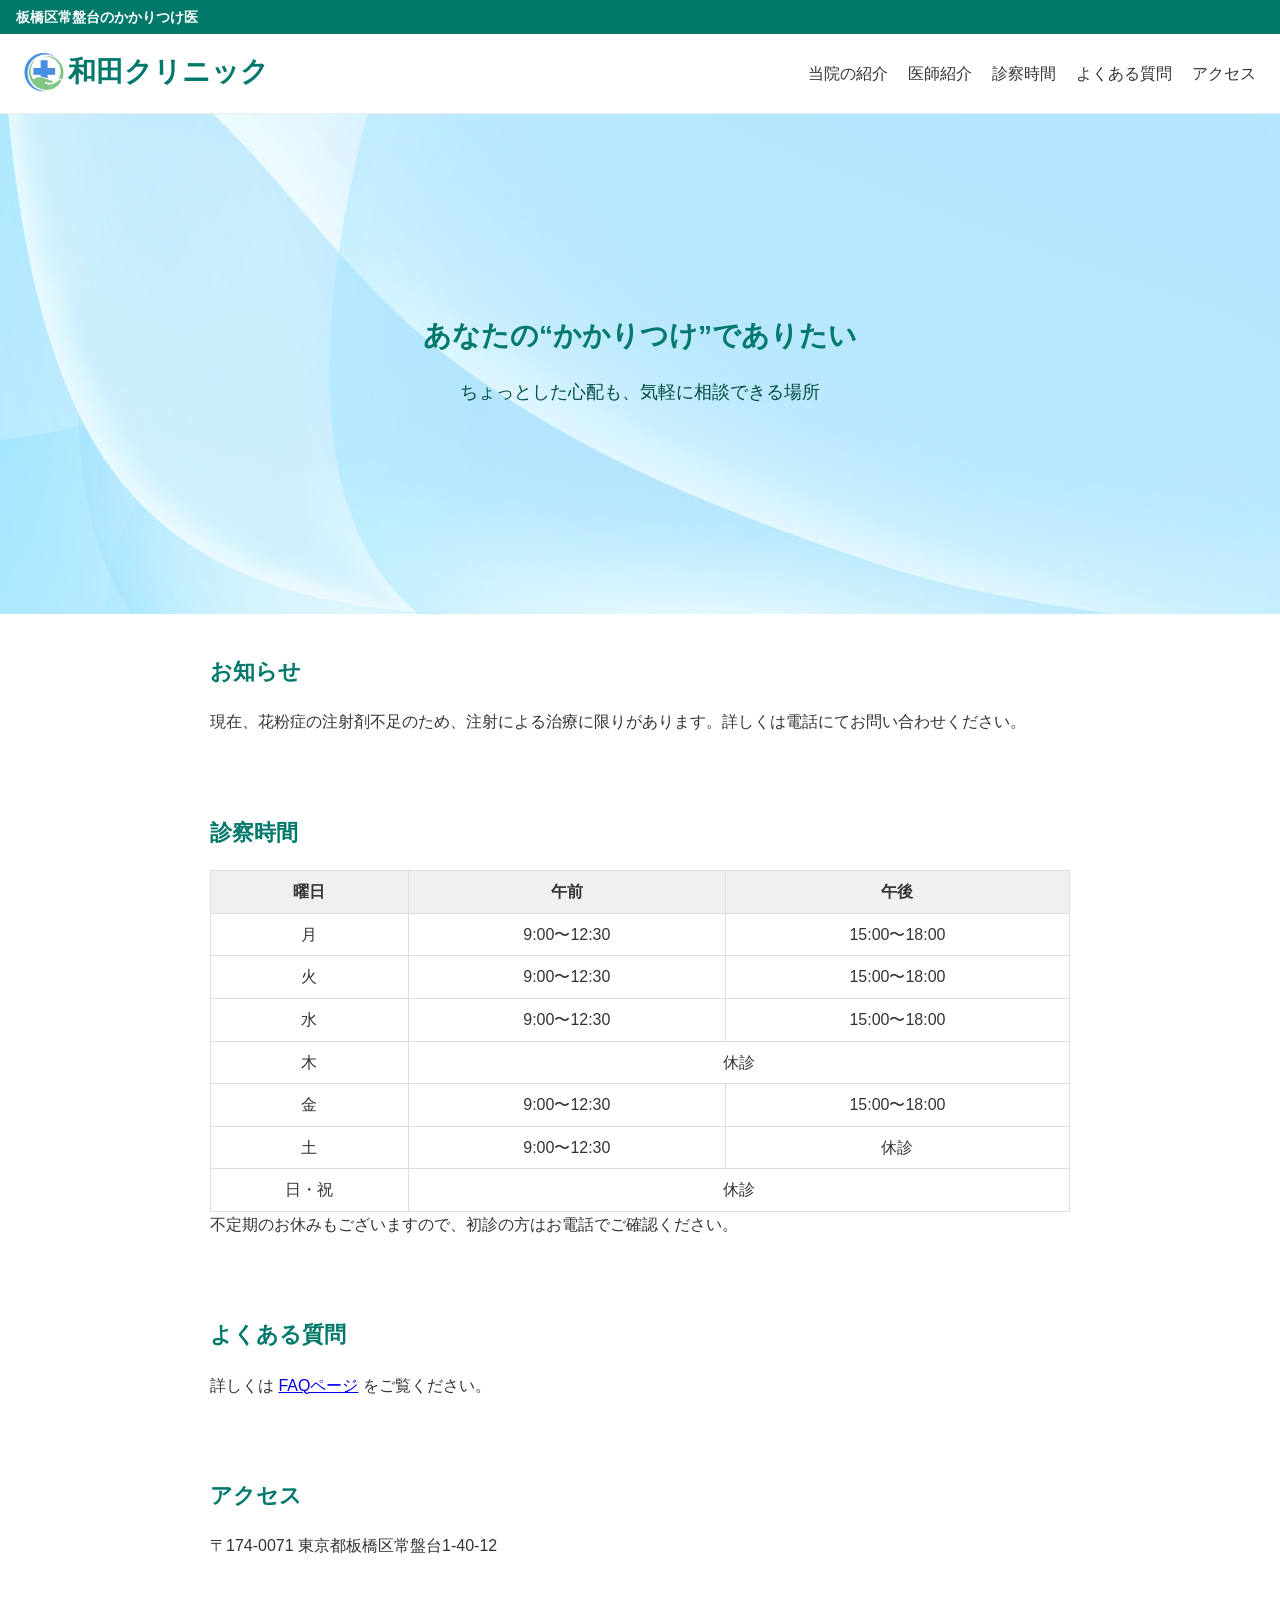
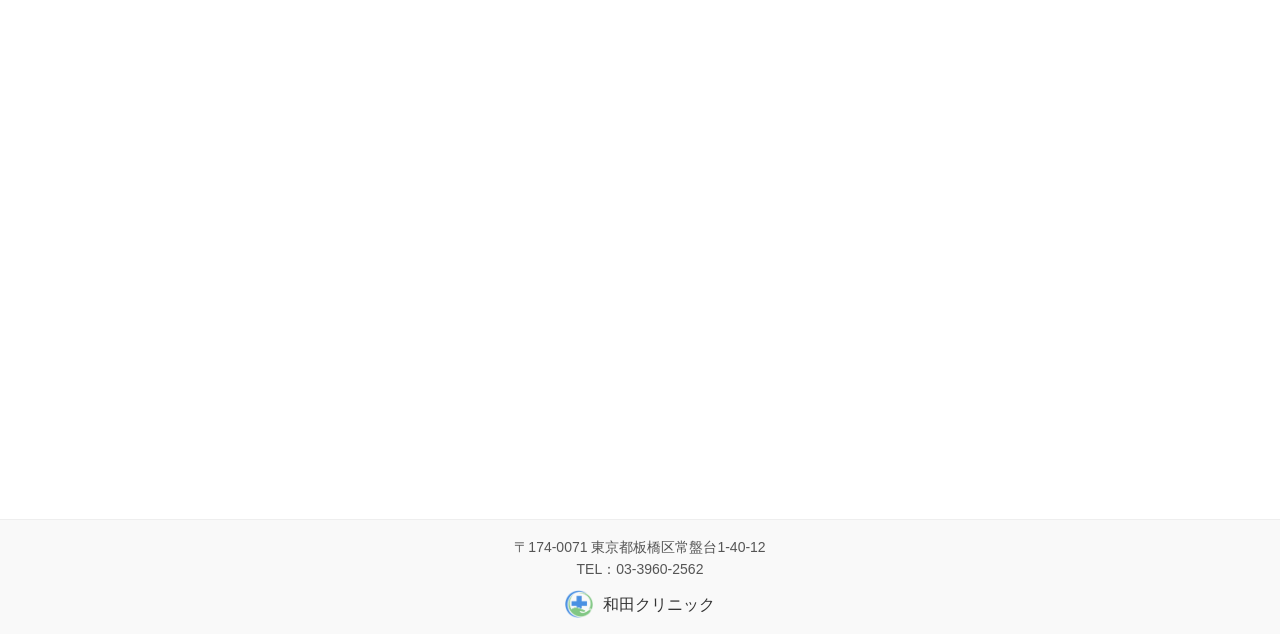
<file: index.html>
<!DOCTYPE html>
<html lang="ja">
<head>
  <meta charset="UTF-8">
  <meta name="viewport" content="width=device-width, initial-scale=1.0">

  <title>和田クリニック｜板橋区常盤台の内科・アレルギー科</title>

  <meta
    name="description"
    content="板橋区常盤台（ときわ台）の和田クリニックは、内科・アレルギー科を中心に診療する地域のかかりつけ医です。花粉症や生活習慣病などお気軽にご相談ください。"
  >
  <meta name="google-site-verification" content="ADyigIsTX_T-wUzksJBqUbDUgyIoQ_hk2xnV5qoc8BI" />
  <link rel="icon" href="/logo.png" type="image/png" sizes="32x32">
  <link rel="icon" href="/logo.png" type="image/png" sizes="16x16">
  <link rel="stylesheet" href="style.css">
  <meta property="og:title" content="和田クリニック｜板橋区常盤台の内科・アレルギー科">
  <meta property="og:site_name" content="和田クリニック">
  <meta property="og:description" content="板橋区常盤台の地域に根ざした内科・アレルギー科クリニックです。">
  <meta property="og:image" content="https://wada-clinic.vercel.app/image.png">
  <meta property="og:url" content="https://wada-clinic.vercel.app">
  <meta property="og:type" content="website">
</head>
<body>
  <!-- トップの帯 -->
<div class="top-bar">
  板橋区常盤台のかかりつけ医
</div>

  <!-- ヘッダー -->
  <header class="header">
    <div class="header-left">
      <a href="index.html" class="logo-link">
        <img src="logo.png" alt="和田クリニックロゴ" class="logo">
        <span class="clinic-name">和田クリニック</span>
      </a>
    </div>
    <nav class="header-nav">
      <ul>
        <li><a href="about.html">当院の紹介</a></li>
        <li><a href="doctor.html">医師紹介</a></li>
        <li><a href="#time">診察時間</a></li>
        <li><a href="faq.html">よくある質問</a></li>
        <li><a href="#access">アクセス</a></li>
      </ul>
    </nav>
  </header>

  <!-- アイキャッチ -->
  <section class="hero index">
    <h1><span>あなたの“かかりつけ”でありたい</span></h1>
    <p>ちょっとした心配も、<span class="sp-br"><br></span>気軽に相談できる場所</p>
  </section>

  <section class="section notice">
  <h2>お知らせ</h2>
  <p>
    現在、花粉症の注射剤不足のため、注射による治療に限りがあります。詳しくは電話にてお問い合わせください。
  </p>
</section>

 <!-- 診察時間 -->
  <section id="time" class="section">
    <h2>診察時間</h2>

    <table class="time-table">
      <tr><th>曜日</th><th>午前</th><th>午後</th></tr>
      <tr><td>月</td><td>9:00〜12:30</td><td>15:00〜18:00</td></tr>
      <tr><td>火</td><td>9:00〜12:30</td><td>15:00〜18:00</td></tr>
       <tr><td>水</td><td>9:00〜12:30</td><td>15:00〜18:00</td></tr>
      <tr><td>木</td><td colspan="2">休診</td></tr>
      <tr><td>金</td><td>9:00〜12:30</td><td>15:00〜18:00</td></tr>
      <tr><td>土</td><td>9:00〜12:30</td><td>休診</td></tr>
      <tr><td>日・祝</td><td colspan="2">休診</td></tr>
    </table>
    <p>不定期のお休みもございますので、初診の方はお電話でご確認ください。</p>
  </section>


  <!-- FAQ -->
  <section id="faq" class="section">
    <h2>よくある質問</h2>
    <p>詳しくは <a href="faq.html">FAQページ</a> をご覧ください。</p>
  </section>

  <!-- アクセス -->
  <section id="access" class="section">
    <h2>アクセス</h2>
    <p class="address">〒174-0071 東京都板橋区常盤台1-40-12</p>
    <iframe 
      src="https://www.google.com/maps/embed?pb=!1m18!1m12!1m3!1d3240.7813511885587!2d139.69322231525816!3d35.76298098020014!2m3!1f0!2f0!3f0!3m2!1i1024!2i768!4f13.1!3m3!1m2!1s0x601892d4bfe8b165%3A0x818f9f2fc297266a!2z5p2x5Lqs6YO95p2_5qmL5Yy65bi455uk5Y-w77yR5LiB55uu77yU!5e0!3m2!1sja!2sjp!4v1765523456789!5m2!1sja!2sjp" 
      width="100%" height="500" style="border:0;" allowfullscreen="" loading="lazy" referrerpolicy="no-referrer-when-downgrade">
    </iframe>
  </section>

  <!-- フッター -->
  <footer class="footer">
    <div class="footer-content">
      <div class="footer-info">
      <p>〒174-0071 東京都板橋区常盤台1-40-12</p>
      <p>TEL：03-3960-2562</p>
    </div>
      
      <a href="index.html" class="footer-link">
        <img src="logo.png" alt="和田クリニックロゴ" class="footer-logo">
        <span class="footer-name">和田クリニック</span>
      </a>
    </div>
  </footer>

</body>
</html>
</file>
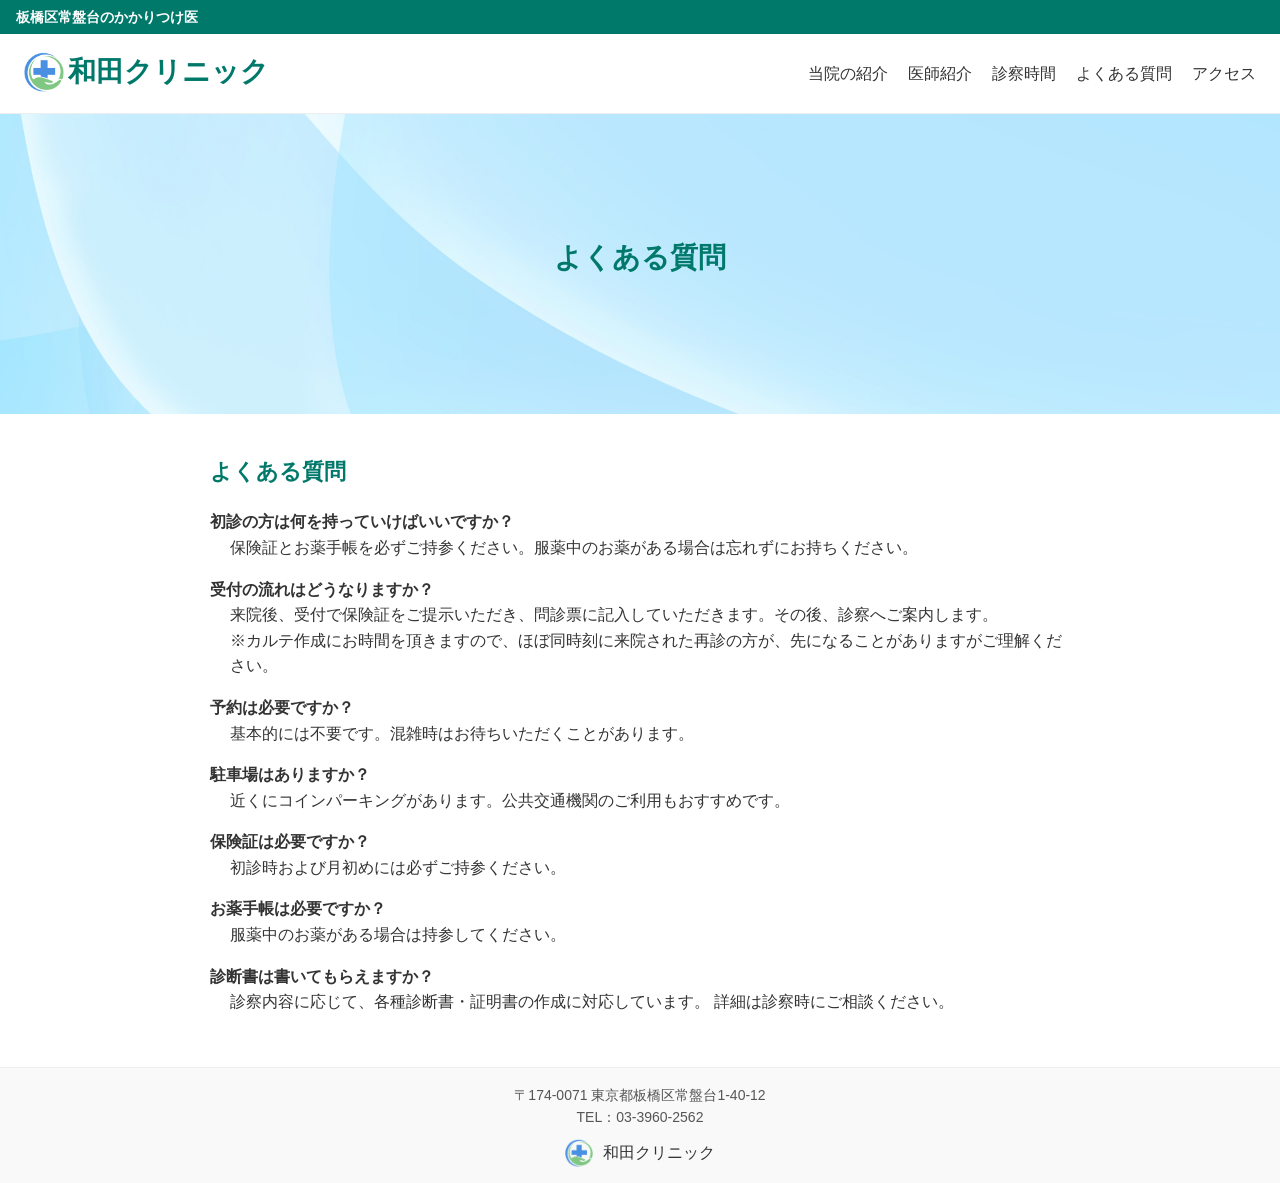
<file: faq.html>
<!DOCTYPE html>
<html lang="ja">
<head>
  <meta charset="UTF-8">
  <meta name="viewport" content="width=device-width, initial-scale=1.0">
  <title>よくある質問 - 和田クリニック</title>
  <link rel="stylesheet" href="style.css">
    <meta property="og:title" content="和田クリニック | 板橋区常盤台のかかりつけ医">
  <meta property="og:description" content="小さな症状も気軽に相談できる、まちのかかりつけ医です。">
  <meta property="og:image" content="https://wada-clinic-2.vercel.app/image.png"> 
  <meta property="og:url" content="https://wada-clinic-2.vercel.app">
  <meta property="og:type" content="website">
</head>
<body>
    <!-- トップの帯 -->
<div class="top-bar">
  板橋区常盤台のかかりつけ医
</div>

  <header class="header">
    <div class="header-left">
      <a href="index.html" class="logo-link">
        <img src="logo.png" alt="和田クリニックロゴ" class="logo">
        <span class="clinic-name">和田クリニック</span>
      </a>
    </div>
    <nav class="header-nav">
      <ul>
        <li><a href="about.html">当院の紹介</a></li>
        <li><a href="doctor.html">医師紹介</a></li>
        <li><a href="index.html#time">診察時間</a></li>
        <li><a href="faq.html">よくある質問</a></li>
        <li><a href="index.html#access">アクセス</a></li>
      </ul>
    </nav>
  </header>

  <main>
     <section class="hero other">
  <alt="クリニックの外観" class="hero-img">
     <h1>よくある質問</h1>
</section>

    
    <section id="faq" class="section">
      <h2>よくある質問</h2>
<dl>
    <!-- 初診の方向け -->
    <dt>初診の方は何を持っていけばいいですか？</dt>
    <dd>保険証とお薬手帳を必ずご持参ください。服薬中のお薬がある場合は忘れずにお持ちください。</dd>

    <dt>受付の流れはどうなりますか？</dt>
    <dd>来院後、受付で保険証をご提示いただき、問診票に記入していただきます。その後、診察へご案内します。<br>
      ※カルテ作成にお時間を頂きますので、ほぼ同時刻に来院された再診の方が、先になることがありますがご理解ください。
    </dd>

    <!-- 既存FAQ -->
    <dt>予約は必要ですか？</dt>
    <dd>基本的には不要です。混雑時はお待ちいただくことがあります。</dd>

    <dt>駐車場はありますか？</dt>
    <dd>近くにコインパーキングがあります。公共交通機関のご利用もおすすめです。</dd>

    <dt>保険証は必要ですか？</dt>
    <dd>初診時および月初めには必ずご持参ください。</dd>

    <dt>お薬手帳は必要ですか？</dt>
    <dd>服薬中のお薬がある場合は持参してください。</dd>

    <dt>診断書は書いてもらえますか？</dt>
    <dd>
  診察内容に応じて、各種診断書・証明書の作成に対応しています。
  詳細は診察時にご相談ください。
    </dd>
  </dl>
</section>
  </main>

  <!-- フッター -->
  <footer class="footer">
    <div class="footer-content">
      <div class="footer-info">
      <p>〒174-0071 東京都板橋区常盤台1-40-12</p>
      <p>TEL：03-3960-2562</p>
    </div>
      
      <a href="index.html" class="footer-link">
        <img src="logo.png" alt="和田クリニックロゴ" class="footer-logo">
        <span class="footer-name">和田クリニック</span>
      </a>
    </div>
  </footer>

</body>
</html>
</file>
<file: style.css>
/* ===== 全体リセット・基本設定 ===== */
* {
  margin: 0;
  padding: 0;
  box-sizing: border-box;
}

body {
  font-family: "Hiragino Kaku Gothic Pro","メイリオ",sans-serif;
  line-height: 1.6;
  color: #333;
  background-color: #fff;
}
.top-bar {
  background-color: #00796b;  /* 落ち着いた緑 */
  color: #ffffff;
  text-align: left; 
  font-weight: bold;
  padding: 6px 16px;
  font-size: 14px;
}


/* ===== ヘッダー ===== */
.header {
  display: flex;
  justify-content: space-between;
  align-items: center;
  padding: 16px 24px;
  background: #ffffff;
  border-bottom: 1px solid #eee;
  flex-wrap: wrap;
}

.header-left {
  display: flex;
  align-items: center;
  gap: 12px;
}
.header-left a {
  text-decoration: none; /* 下線を消す */
  color: inherit; /* 色を変えずに表示 */
}
.logo {
  height: 40px;       /* 必要に応じてサイズ調整 */
  display: inline-block;
  vertical-align: middle; /* 文字と同じ高さに揃える */
  position: relative;
  top: -5px;           /* ロゴだけ下にずらす */
}
@media (max-width: 768px) {
  .logo {
    height: 32px;
    top: -4px; /* スマホでは少しだけ下げる */
  }
}

.header-left .clinic-name {
  font-size: 28px; /* PCでの大きさ */
  font-weight: bold;
  color: #00796b; /* 落ち着いた緑系 */
}

@media (max-width: 768px) {
  .header-left .clinic-name {
    font-size: 22px; /* タブレット・スマホで少し小さく */
  }
}

@media (max-width: 480px) {
  .header-left .clinic-name {
    font-size: 18px; /* スマホ小画面ではさらに小さめ */
  }
}
h1 {
  font-family: "Hiragino Kaku Gothic Pro","メイリオ",sans-serif;
  text-decoration: none; /* 下線を消す */
  color: #00796b;
}
.header-nav ul {
  display: flex;
  gap: 20px;
  list-style: none;
}

.header-nav a {
  text-decoration: none;
  color: #333;
  font-weight: 500;
}

.header-nav a:hover {
  opacity: 0.7;
}

/* ===== フッター ===== */
.footer {
  background: #f9f9f9;
  padding: 16px 0;
  border-top: 1px solid #eee;
}

.footer-content {
  display: flex;
 flex-direction: column;
  align-items: center;
  gap: 10px;
}
.footer-info {
  text-align: center;   /* ← 左右中央 */
}

.footer-info p {
  margin: 0;
  font-size: 14px;
  color: #555;
  line-height: 1.6;
}

.footer-logo {
  height: 28px;
}

.footer-link {
  display: flex;
  justify-content: center;
  align-items: center;
  gap: 10px;
  text-decoration: none;
  color: inherit;
}

.footer-link:hover {
  opacity: 0.8;
}

/* ===== アイキャッチ ===== */
.hero {
  background-color: #e0f7fa;
  background-image: url("image.png");
  background-size: cover;
  background-position: center;
  background-repeat: no-repeat;
  text-align: center;
  padding: 60px 20px;
  display: flex;
  flex-direction: column;
  justify-content: center; /* 縦中央にテキスト配置 */
  color: #fff;
}
.hero.index {
  height: 500px;  /* 今の高さ */
}

/* その他ページのアイキャッチ */
.hero.other {
  height: 300px;  /* 小さめに調整 */
}

.hero h1 {
  font-size: 28px;
  margin-bottom: 12px;
  color: #00796b; /* 落ち着いた緑系 */
}
.hero h1 span {
  display: inline-block; /* PCでは横並び */
}
.hero p {
  font-size: 18px;
   line-height: 1.5;
  margin: 8px 0;
  color: #004d40;
}
/* ===== スマホ画面向け ===== */
@media (max-width: 600px) {
  .hero h1 {
    font-size: 22px;  /* フォントを少し小さく */
  }
  .hero h1 span {
    display: block;   /* スマホでは改行 */
  }
  .hero p {
    font-size: 16px;  /* フォントを小さく */
    padding: 0 10px;  /* 左右に余白を追加して改行位置を調整 */
  }

  /* 高さもスマホ向けに調整 */
  .hero.index {
    height: 400px;
  }
  .hero.other {
    height: 250px;
  }
}
/* PCでは改行を消す（表示しない） */
.sp-br br {
  display: none;
}

/* スマホ（幅600px以下）だけ改行を表示 */
@media (max-width: 600px) {
  .sp-br br {
    display: inline;
  }
}


/* ===== セクション共通 ===== */
.section {
  padding: 40px 20px;
  max-width: 900px;
  margin: 0 auto;
}

.section h2 {
  font-size: 22px;
  margin-bottom: 20px;
  color: #00796b;
}

/* ===== トップページ ===== */
.intro {
  max-width: 900px;
  margin: 0 auto 40px auto; /* 上0, 下40px */
  padding: 0 20px;
  text-align: left;
  font-size: 16px;
  color: #333;
}
.calendar {
  max-width: 900px;
  margin: 40px auto;
  padding: 0 20px;
}
.calendar-note {
  font-size: 14px;
  color: #555;
  margin-bottom: 12px;
}

.calendar iframe {
  border-radius: 8px; /* 角丸にしたい場合 */
}

/* ===== 医師紹介 ===== */
.doctor-profile {
  display: flex;
  flex-wrap: wrap;
  align-items: center;
  gap: 20px;
}

.doctor-img {
  width: 150px;
  height: 150px;
  border-radius: 50%;
  object-fit: cover;
}

.doctor-info h3 {
  margin-bottom: 10px;
  font-size: 20px;
}

.doctor-info p {
  font-size: 16px;
  color: #555;
}

/* ===== FAQ ===== */
.faq-list {
  list-style: none;
}

.faq-list li {
  margin-bottom: 20px;
}

.faq-list strong {
  display: block;
  font-size: 17px;
  margin-bottom: 6px;
}

.faq-list p {
  font-size: 16px;
  line-height: 1.6;
  color: #555;
}
dl dt {
  font-weight: bold;
  margin-top: 16px;
}

dl dd {
  margin-left: 20px;
  margin-bottom: 12px;
}
/* ===== アクセス ===== */
.address {
  margin-bottom: 12px;
  font-size: 16px;
}

/* ===== テーブル（診察時間） ===== */
table {
  width: 100%;
  border-collapse: collapse;
  margin-top: 12px;
}

th, td {
  border: 1px solid #ddd;
  padding: 8px;
  text-align: center;
}

th {
  background-color: #f0f0f0;
}

/* ===== レスポンシブ ===== */
@media (max-width: 768px) {
  .header-nav ul {
    flex-direction: column;
    gap: 10px;
    width: 100%;
  }

  .header {
    flex-direction: column;
    gap: 12px;
    align-items: flex-start;
  }

  .doctor-profile {
    flex-direction: column;
    text-align: center;
  }
}
.medical-departments {
  margin-bottom: 16px;
  font-size: 15px;
  color: #333;
}
</file>
